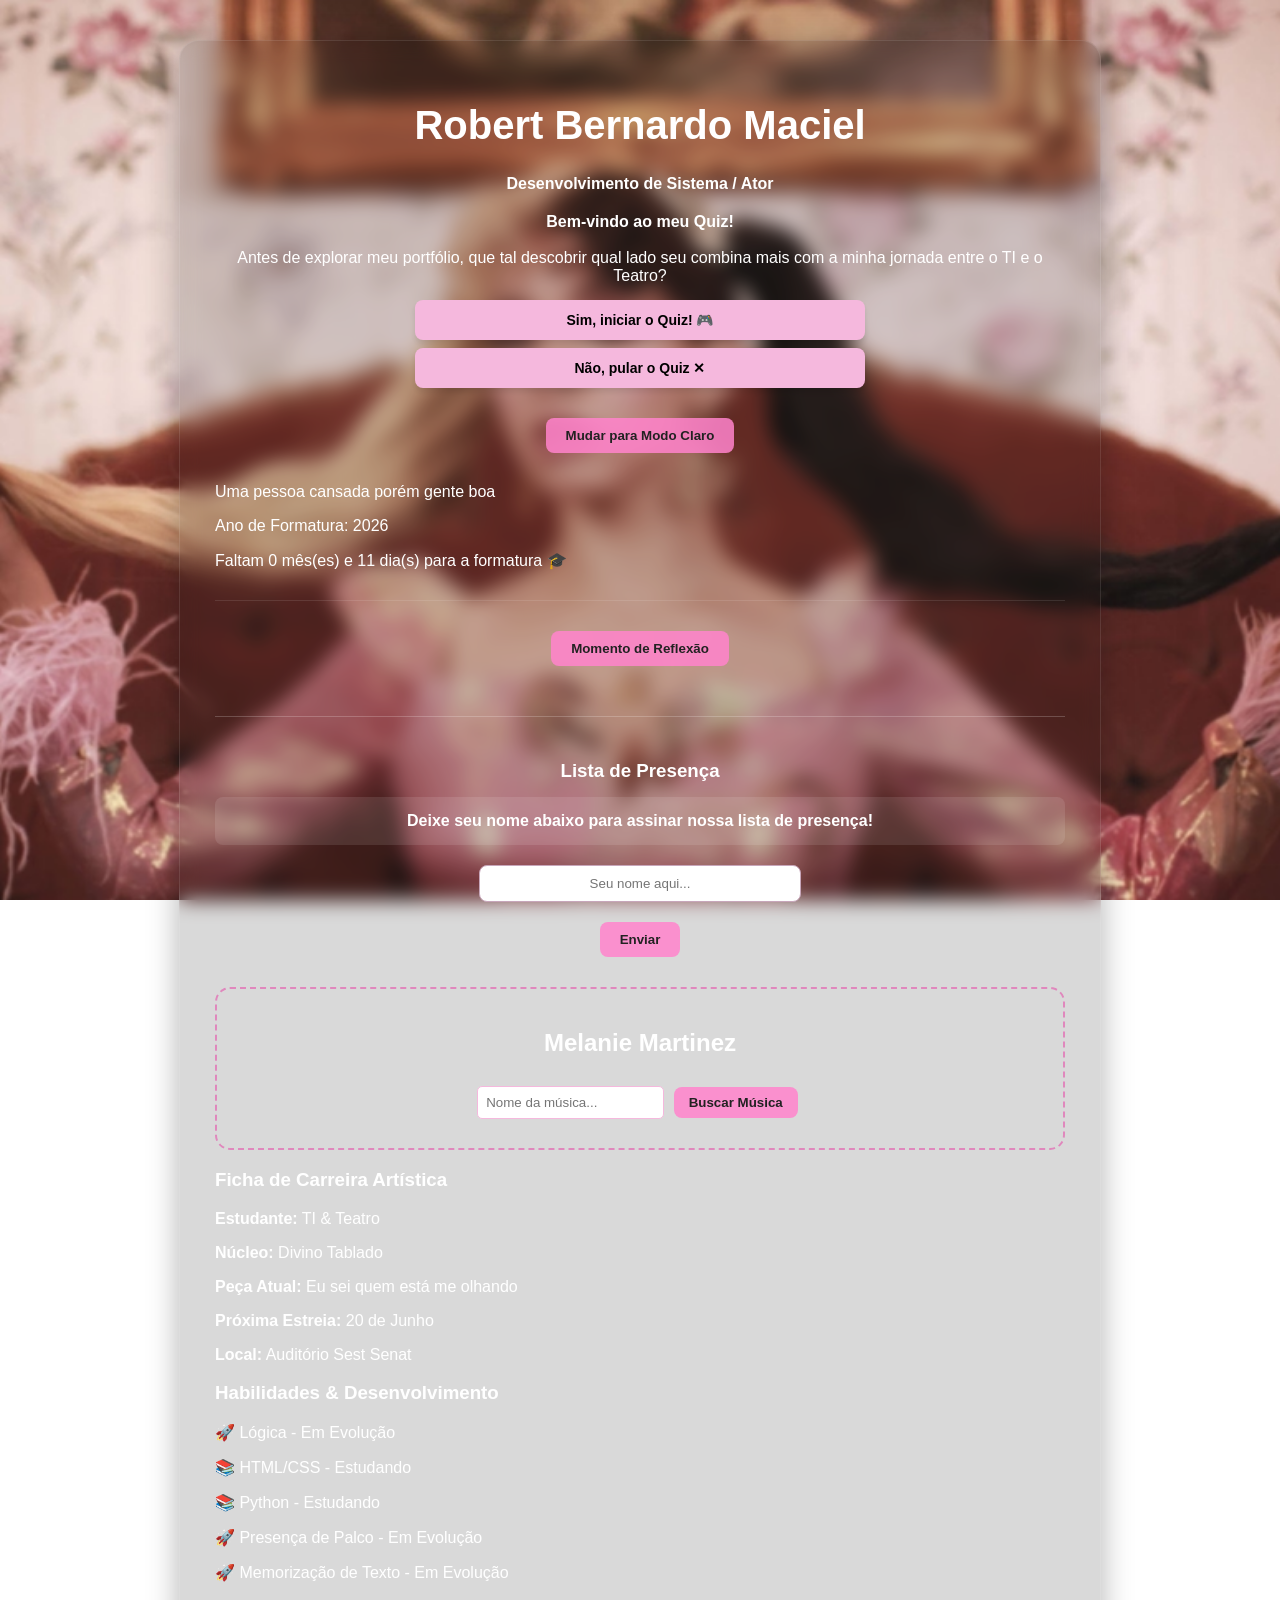
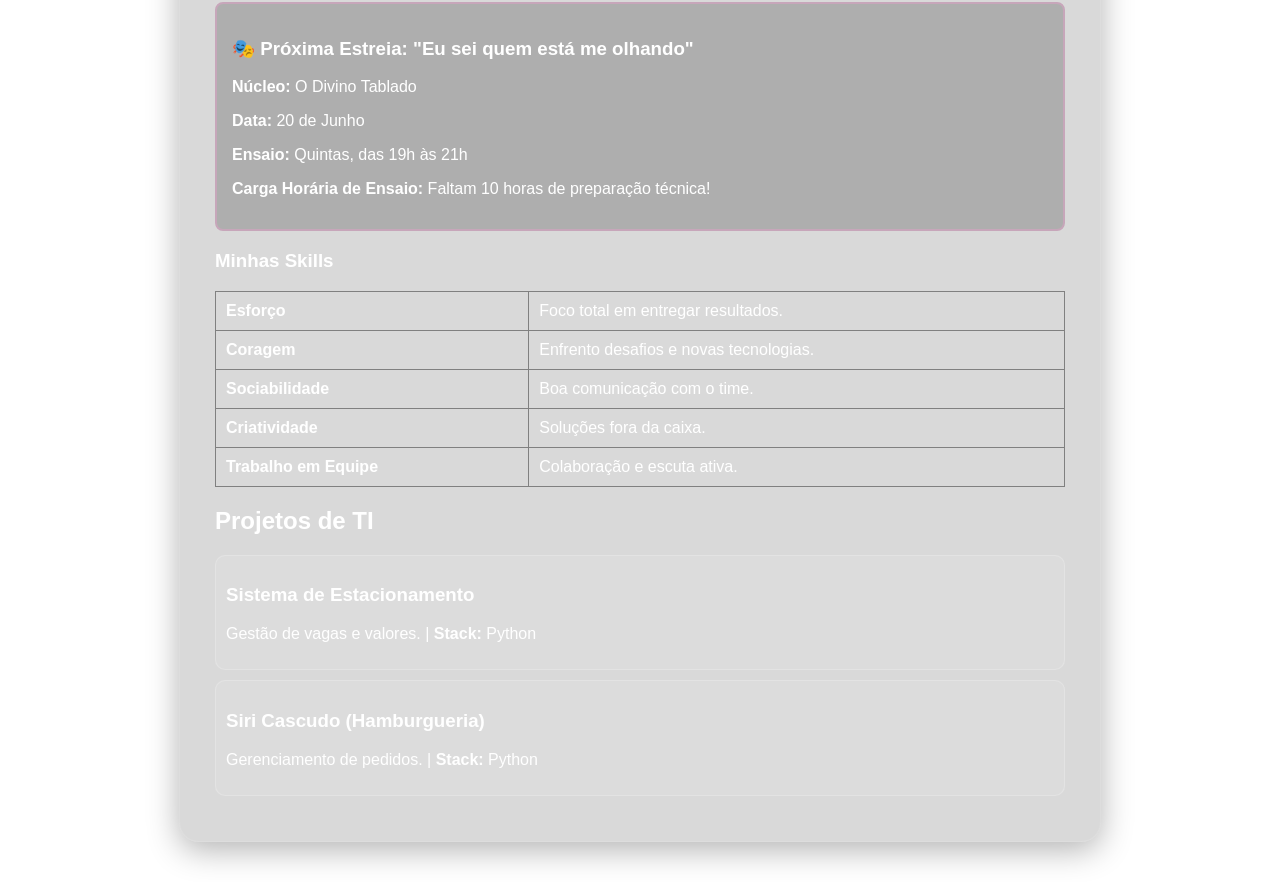
<file: docs/index.html>
<!DOCTYPE html>
<html lang="pt-br"> 
<head>
    <meta charset="UTF-8"> 
    <meta name="viewport" content="width=device-width, initial-scale=1.0"> 
    <title>Portfólio | Robert Bernardo</title> 
    <link rel="stylesheet" href="styles/styles.css"> 
</head>
<body>

    <main> 
        <h1 id="meuNome"></h1> 
        <p id="tituloProfissional" style="text-align: center; font-weight: bold;"></p>
        
        <div id="quiz" style="text-align: center; margin-top: 20px;">
            <div id="resultado-quiz"></div> 
        </div>

        <div style="text-align: center; margin-top: 20px;">
            <button id="modoClaro/Escuro">Mudar para Modo Escuro</button>
        </div>
        
        <div style="margin-top: 20px;">
            <p id="minhaBio"></p>
            <p id="anoFormatura"></p>
            <p id="tempoFormatura"></p>
        </div>

        <div style="text-align: center; margin-top: 30px; border-top: 1px solid rgba(255,255,255,0.1); padding-top: 20px;">
            <button id="btn-reflexao">Momento de Reflexão</button>
            <p id="texto-reflexao" style="font-style: italic; margin-top: 15px; line-height: 1.6;"></p>
        </div>

        <div style="text-align: center; margin-top: 40px; border-top: 1px solid rgba(255,255,255,0.2); padding-top: 25px;">
            <h3 style="color: #fff; margin-bottom: 15px;">Lista de Presença</h3>
            <div id="caixa" style="padding: 15px; margin-bottom: 20px; border-radius: 8px; font-weight: bold; background-color: rgba(255,255,255,0.1); color: #fff; transition: 0.5s;">
                Deixe seu nome abaixo para assinar nossa lista de presença!
            </div>
            <div style="display: flex; flex-direction: column; align-items: center; gap: 10px;">
                <input type="text" id="nome" placeholder="Seu nome aqui..." style="padding: 10px; width: 80%; max-width: 300px; border-radius: 8px; border: 1px solid #c7a6ba; text-align: center;">
                <button id="enviar">Enviar</button>
            </div>
        </div>
        
        <section id="area-da-musica" style="text-align: center; margin-top: 20px; padding: 20px; border: 2px dashed #e088bd; border-radius: 15px;">
            <h2 id="titulo-musica">Melanie Martinez</h2>
            <div style="margin-top: 15px;">
                <input type="text" id="input-musica" placeholder="Nome da música..." style="padding: 8px; border-radius: 5px; border: 1px solid #f5b8dd;">
                <button id="btn-buscar-letras" style="padding: 8px 15px; cursor: pointer;">Buscar Música</button>
            </div>
        </section>

    </main>

    <script src="script/script.js"></script>
</body>
</html>
</file>
<file: docs/styles/styles.css>
/* ─── ESTILO GERAL ─── */
body {
    background-image: url("../img/fundo.png"); 
    background-repeat: no-repeat;
    background-size: cover;
    background-position: center;
    background-attachment: fixed;
    color: rgb(255, 255, 255);
    margin: 0;
    min-height: 100vh;
    font-family: 'Segoe UI', Tahoma, Geneva, Verdana, sans-serif;
    transition: background-color 0.5s ease, color 0.5s ease;
}

/* ─── CONTAINER PRINCIPAL (EFEITO VIDRO) ─── */
main {
    max-width: 850px;
    margin: 40px auto;
    padding: 35px;
    background-color: rgba(0, 0, 0, 0.15); 
    backdrop-filter: blur(10px);
    -webkit-backdrop-filter: blur(10px);
    border-radius: 20px;
    border: 1px solid rgba(255, 255, 255, 0.1);
    box-shadow: 0 8px 32px 0 rgba(0, 0, 0, 0.3);
}

/* ─── TÍTULOS E BOTÕES ─── */
#meuNome {
    font-size: 2.5rem;
    text-align: center;
    color: #fff;
}

button {
    background-color: rgba(255, 132, 204, 0.856);
    color: #222;
    border: none;
    padding: 10px 20px;
    margin: 10px 5px;
    border-radius: 8px;
    font-weight: 600;
    transition: 0.3s;
    cursor: pointer;
}

button:hover {
    background-color: #fff;
    transform: scale(1.05);
}

/* ─── TABELAS E CARDS ─── */
table {
    width: 100%;
    border-collapse: collapse;
    margin-top: 15px;
}

.card-dev {
    background: rgba(255, 255, 255, 0.08);
    padding: 15px;
    margin: 15px 0;
    border-radius: 10px;
    border-left: 4px solid #ec8ac5;
}

/* ─── CAIXA DE INTERAÇÃO ─── */
#caixa {
    padding: 15px;
    margin-bottom: 20px;
    border-radius: 8px;
    font-weight: bold;
    background-color: rgba(255, 255, 255, 0.1);
    color: #ffffff;
    transition: 0.5s;
}

#caixa.caixa-sucesso-rosa {
    background-color: rgba(255, 132, 204, 0.856);
    color: #000000;
}

/* ─── MODOS DE TEMA ─── */
main.modo-escuro-tema {
    background-color: rgba(15, 10, 12, 0.82);
}

main.modo-claro-tema {
    background-color: rgba(247, 244, 244, 0.75);
}

main.modo-claro-tema, main.modo-claro-tema * {
    color: #000000 ;
}
</file>
